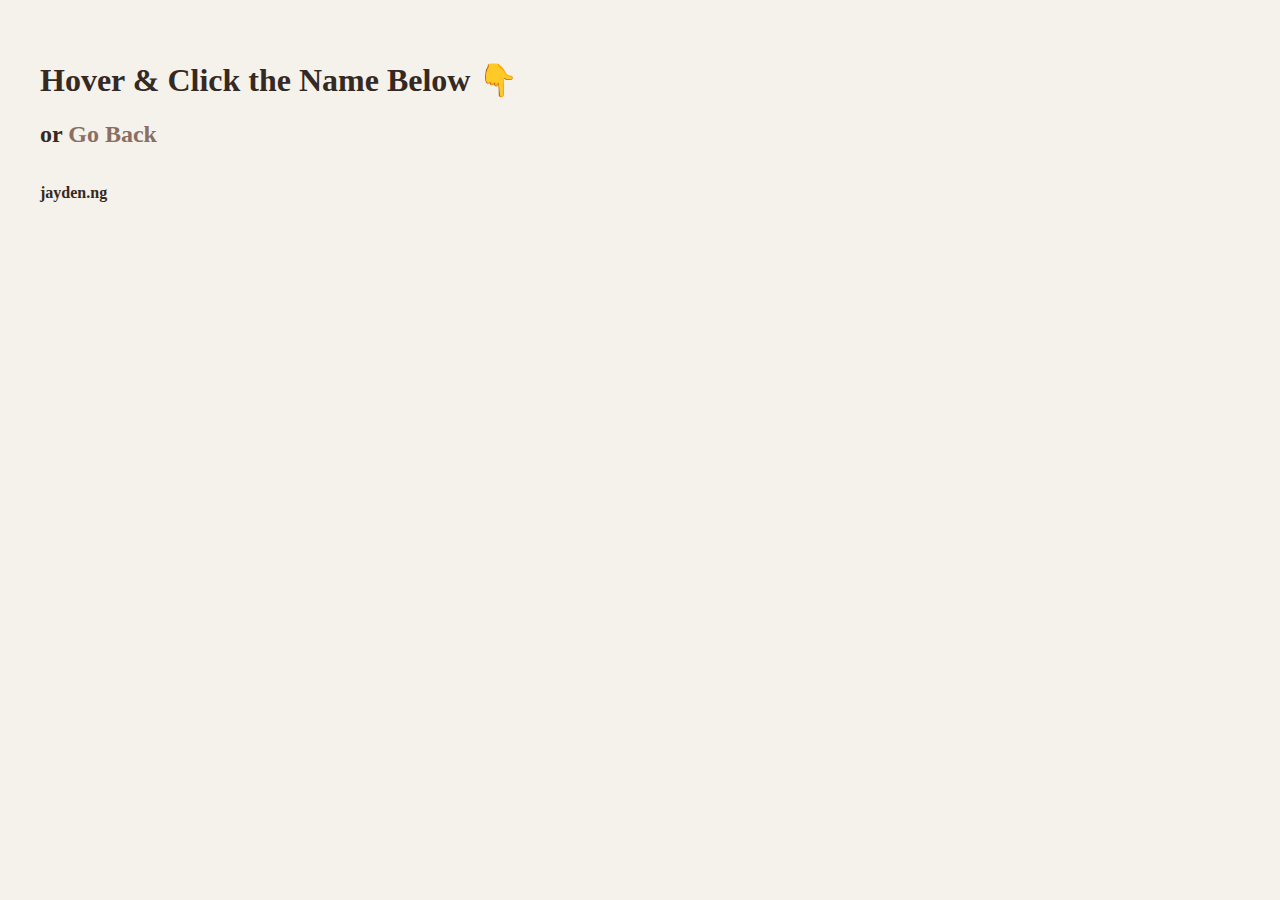
<file: name-transformation-tester.html>
<!DOCTYPE html>
<html lang="en">
<head>
  <meta charset="UTF-8">
  <title>Jayden Name Animation Final Final Final</title>
  <style>
	body {
	  background: #f5f1eb;
	  font-family: ui-sans-serif, -apple-system, 'Times New Roman', BlinkMacSystemFont, 'Segoe UI', Helvetica, Arial, sans-serif;
	  padding: 2rem;
	  color: #352923;
	  user-select: none;
	}

	.name {
	  display: inline-flex;
	  align-items: center;
	  gap: 0;
	  font-size: 1rem;
	  position: relative;
	  cursor: pointer;
	  user-select: none;
	  transition: transform 0.2s ease, background-color 0.3s ease;
	  font-weight: bold;
	}

	.name span {
	  display: inline-block;
	  transition: all 0.3s ease;
	  position: relative;
	  z-index: 2;
	}

	.name::after {
	  content: "";
	  position: absolute;
	  top: -6px;
	  left: -6px;
	  right: -6px;
	  bottom: -6px;
	  border: 2px solid transparent;
	  border-radius: 6px;
	  pointer-events: none;
	  transition: border-color 0.3s ease, background-color 0.3s ease;
	  background-color: transparent;
	  z-index: 1;
	}

	/* BASE STATES */
	.compact .dot {
	  opacity: 1;
	}
	.compact .ng {
	  transform: translateX(0);
	  margin-right: 0;
	}
	.compact .uyen {
	  opacity: 0;
	  transform: translateX(0);
	  margin-left: 0;
	}

	.expanded .dot {
	  opacity: 0;
	}
	.expanded .ng {
	  transform: translateX(0.1em);
	  margin-right: -0.1em;
	}
	.expanded .uyen {
	  opacity: 1;
	  transform: translateX(0.25em);
	  margin-left: -0.05em;
	}

	/* HOVER PREVIEW (ONLY if not frozen) */
	.name:not(.frozen):hover {
	  transform: scale(1.05);
	}
	.name:not(.frozen):hover::after {
	  border-color: rgba(53, 41, 35, 0.5);
	  background-color: rgba(131, 121, 110, 0.15);
	}

	.name:not(.frozen).compact:hover .dot {
	  opacity: 0;
	}
	.name:not(.frozen).compact:hover .ng {
	  transform: translateX(0.1em);
	  margin-right: -0.1em;
	}
	.name:not(.frozen).compact:hover .uyen {
	  opacity: 1;
	  transform: translateX(0.25em);
	  margin-left: -0.05em;
	}

	.name:not(.frozen).expanded:hover .dot {
	  opacity: 1;
	}
	.name:not(.frozen).expanded:hover .ng {
	  transform: translateX(0);
	  margin-right: 0;
	}
	.name:not(.frozen).expanded:hover .uyen {
	  opacity: 0;
	  transform: translateX(0);
	  margin-left: 0;
	}

	/* FROZEN AFTER CLICK */
	.name.frozen {
	  transform: scale(1);
	  cursor: default;
	}

	.name.frozen::after {
	  border-color: transparent;
	  background-color: transparent;
	}

	/* CLICK BOUNCE */
	.name.clicked {
	  animation: clickScale 0.2s ease;
	}
	@keyframes clickScale {
	  0% { transform: scale(1); }
	  50% { transform: scale(0.9); }
	  100% { transform: scale(1); }
	}

	/* Single Opacity Pulse */
	.name.pulse {
	  animation: pulseOnce 0.15s ease-in;
	}
	@keyframes pulseOnce {
	  0% { opacity: 1; }
	  50% { opacity: 0.7; transform: scale(0.97);}
	  100% { opacity: 1; }
	}
  </style>
</head>
<body>

<h1>Hover & Click the Name Below 👇</h1>
<h2>or <a style="all: unset; color: color(display-p3 0.523 0.437 0.393);" href="portfolio-html.html">Go Back</a></h2>

<p class="name compact" tabindex="0">
  <span class="first">jayden</span>
  <span class="dot">.</span>
  <span class="ng">ng</span>
  <span class="uyen">uyen</span>
</p>

<script>
const nameEl = document.querySelector('.name');

// Detect input type
const isFinePointer = window.matchMedia("(pointer: fine)").matches;

// For tracking freeze state only if fine pointer
let hasJustFrozen = false;

nameEl.addEventListener('mouseenter', () => {
  // Nothing extra; hover previews unless frozen
});

nameEl.addEventListener('mouseleave', () => {
  if (isFinePointer) {
	// Only reset frozen on desktop
	nameEl.classList.remove('frozen');
	hasJustFrozen = false;
  }
});

nameEl.addEventListener('click', () => {
  if (isFinePointer) {
	// DESKTOP EXPERIENCE
	if (!nameEl.classList.contains('frozen')) {
	  nameEl.classList.add('frozen');

	  if (nameEl.classList.contains('compact')) {
		nameEl.classList.remove('compact');
		nameEl.classList.add('expanded');
	  } else {
		nameEl.classList.remove('expanded');
		nameEl.classList.add('compact');
	  }

	  nameEl.classList.add('clicked');
	  nameEl.addEventListener('animationend', () => {
		nameEl.classList.remove('clicked');
	  }, { once: true });

	  hasJustFrozen = true;
	} else {
	  // Frozen, pulse fun
	  if (hasJustFrozen) {
		nameEl.classList.add('pulse');
		nameEl.addEventListener('animationend', () => {
		  nameEl.classList.remove('pulse');
		}, { once: true });
	  }
	}
  } else {
	// TOUCH EXPERIENCE (mobile/tablet)
	// No freezing: just toggle immediately every tap
	if (nameEl.classList.contains('compact')) {
	  nameEl.classList.remove('compact');
	  nameEl.classList.add('expanded');
	} else {
	  nameEl.classList.remove('expanded');
	  nameEl.classList.add('compact');
	}

	// Tap bounce
	nameEl.classList.add('clicked');
	nameEl.addEventListener('animationend', () => {
	  nameEl.classList.remove('clicked');
	}, { once: true });
  }
});
</script>


</body>
</html>
</file>
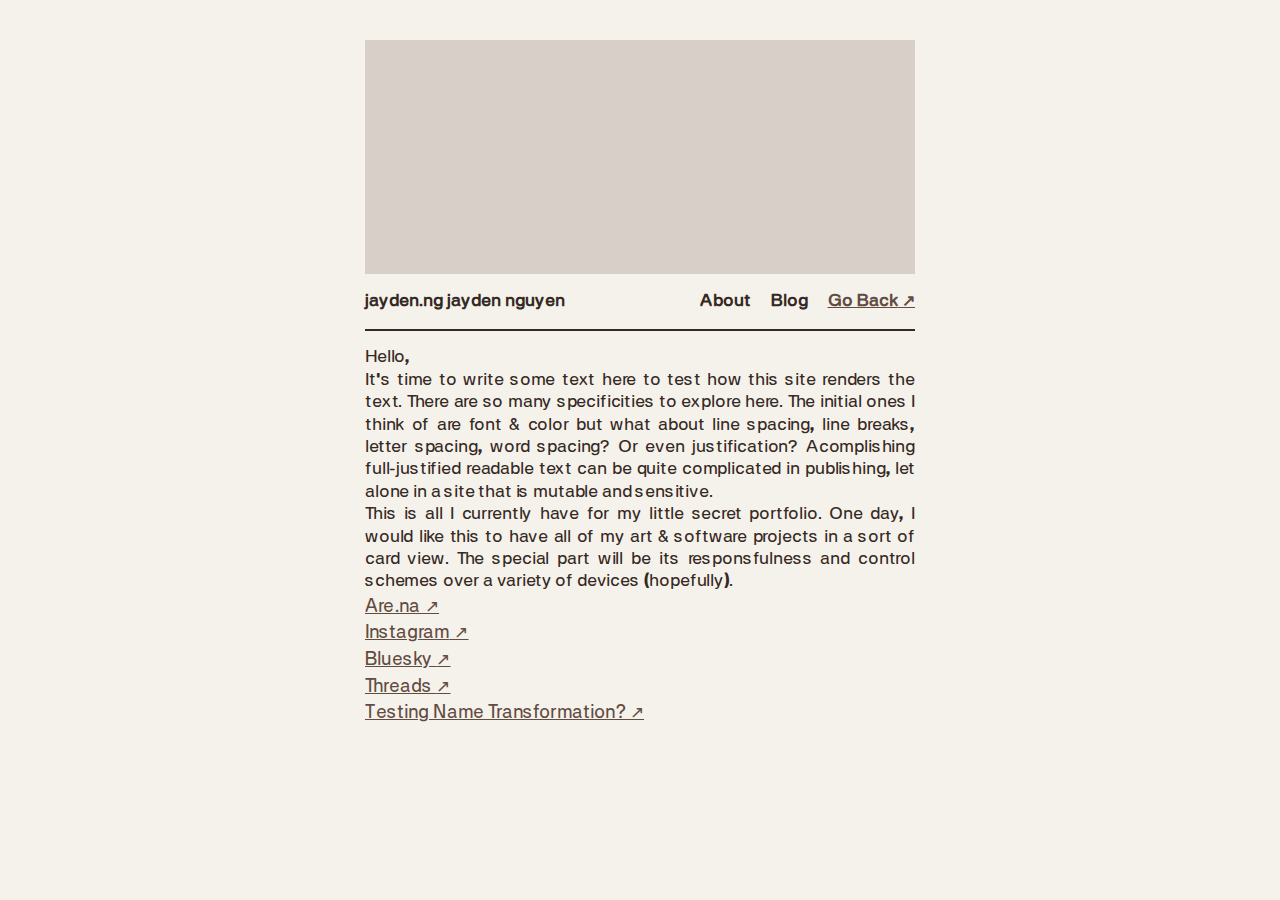
<file: portfolio-html copy.html>
<!-- 
BACKEND
- creating column container for content

FRONTEND
- big banner with me
- have tab bar with
	- Posts?? / Blog
	- About 
- footer bar should have socials + contact me
 -->
 
<!DOCTYPE html>
<html lang=en>
<head>
	<link rel="stylesheet" href="portfolio-css.css" />
	<meta charset="UTF-8" />
	<meta name="viewport" content="width=device-width, initial-scale=1.0">
	<title>portfolio exploration april2025</title>
</head>

<body><main> <!-- main is used as a structural tag, in this case it is storing EVERYTHING inside of the <body> tag -->
<div class="content">
	
	<!-- <img src="pics/PH_16by9.jpg" alt="placeholder image" class="b4-header-img" /> -->
	
	<div class="placeholder-box"></div>
	
	<header>
		
		
		<div class="headline">
		<p class="name" tabindex="0">
		  <span class="short">jayden.ng</span>
		  <span class="long">jayden nguyen</span>
		</p>
		</div>
		<!-- <div class="headline"><p>
			jayden.ng
		</p></div> -->
		
		
		<ul>
			<li class="comming">About</li>
			<li class="comming">Blog</li>
			<li><a href="/">Go Back</a></li>
		</ul>
	</header>
	
	<div class=header-divider></div>
	
	<div class="body-text">
	<p>Hello,</p>
	<p>
	It's time to write some text here to test how this site renders the text. There are so many specificities to explore here. The initial ones I think of are font & color but what about line spacing, line breaks, letter spacing, word spacing? Or even justification? Acomplishing full-justified readable text can be quite complicated in publishing, let alone in a site that is mutable and sensitive.
	</p>
	<p>
	This is all I currently have for my little secret portfolio. One day, I would like this to have all of my art & software projects in a sort of card view. The special part will be its responsfulness and control schemes over a variety of devices (hopefully).
	</p>
	</div>
	
	<span class="full-spacer"></span>
	
	<p class="socials">
		<a href="https://www.are.na/jayden-nguyen/">Are.na</a><br />
		<a href="https://www.instagram.com/desireistherootofallsuffering/">Instagram</a><br />
		<a href="https://bsky.app/profile/jayden.ng">
		Bluesky </a><br />
		<a href="https://www.threads.com/@desireistherootofallsuffering">
		Threads </a><br />	
		<a href="/name-transformation-tester.html">
		Testing Name Transformation? </a>	
	</p>
</div>
</main>

<script>
const nameEl = document.querySelector('.name');
let clicked = false;

nameEl.addEventListener('click', () => {
  nameEl.classList.toggle('toggled');
  clicked = true;
  nameEl.classList.add('no-hover');
});

nameEl.addEventListener('mouseleave', () => {
  if (clicked) {
	clicked = false;
	nameEl.classList.remove('no-hover');
  }
});
</script>

</body>
</html>
</file>
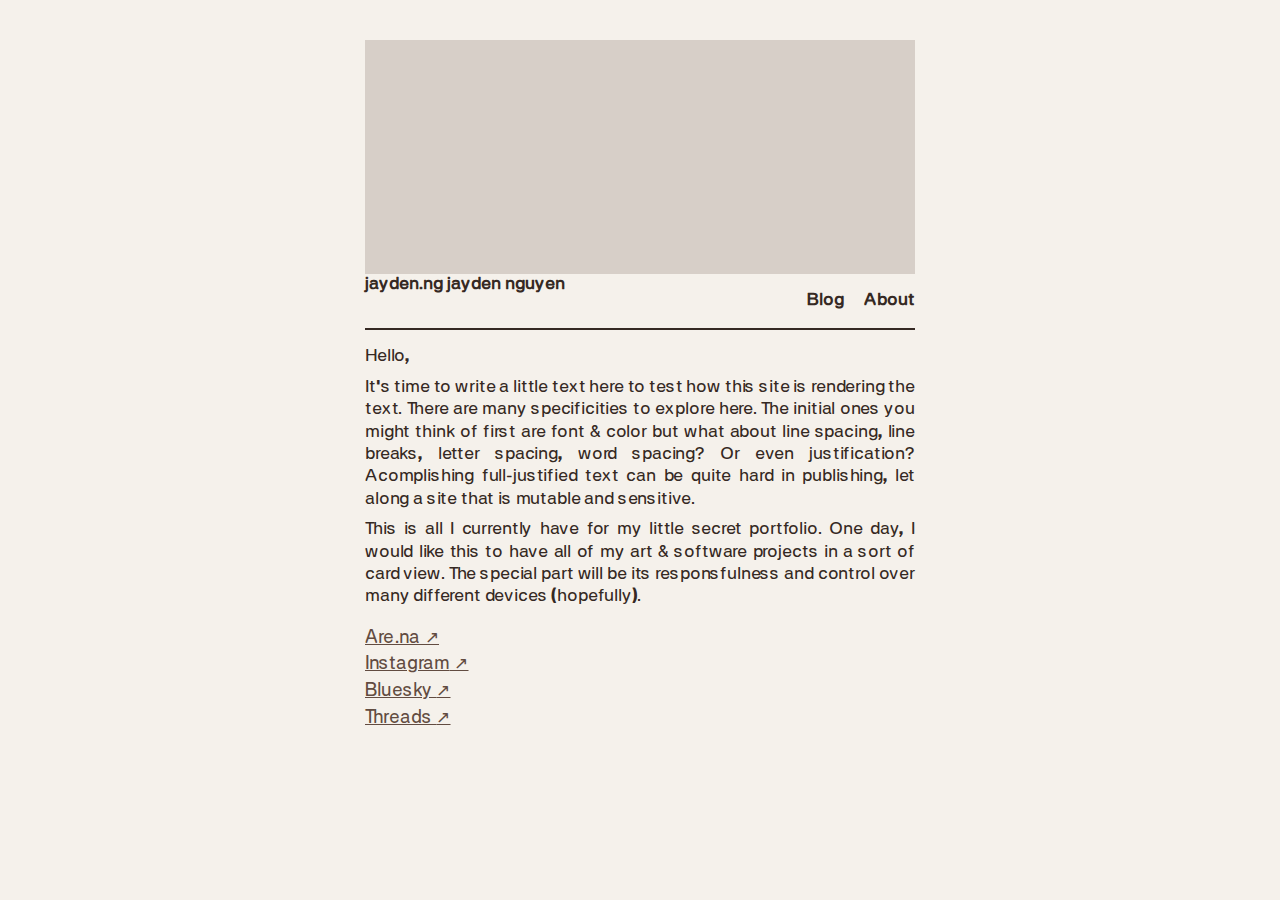
<file: portfolio-html.html>
<!-- 
BACKEND
- creating column container for content

FRONTEND
- big banner with me
- have tab bar with
	- Posts?? / Blog
	- About 
- footer bar should have socials + contact me
 -->
 
<!DOCTYPE html>
<html lang=en>
<head>
	<link rel="stylesheet" href="portfolio-css.css" />
	<meta charset="UTF-8" />
	<meta name="viewport" content="width=device-width, initial-scale=1.0">
	<title>portfolio exploration april2025</title>
</head>

<body><main> <!-- main is used as a structural tag, in this case it is storing EVERYTHING inside of the <body> tag -->
<div class="content">
	
	<!-- <img src="pics/PH_16by9.jpg" alt="placeholder image" class="b4-header-img" /> -->
	
	<div class="placeholder-box"></div>
	
	  
	  
	<header>
		
		<div style="height: auto;">
		<p class="name">
			  <span class="short">jayden.ng</span>
			  <span class="long">jayden nguyen</span>
		</p>
		</div>
		
		
		<ul>
			<li>Blog</li>
			<li>About</li>
		</ul>
	</header>
	
	<div class=header-divider></div>
	
	<div class="body-text">
	<p>Hello,</p>
	<div class="half-spacer"></div>
	<p>
	It's time to write a little text here to test how this site is rendering the text. There are many specificities to explore here. The initial ones you might think of first are font & color but what about line spacing, line breaks, letter spacing, word spacing? Or even justification? Acomplishing full-justified text can be quite hard in publishing, let along a site that is mutable and sensitive.
	</p>
	<div class="half-spacer"></div>
	<p>
	This is all I currently have for my little secret portfolio. One day, I would like this to have all of my art & software projects in a sort of card view. The special part will be its responsfulness and control over many different devices (hopefully).
	</p>
	</div>
	
	<div class="full-spacer"></div>
	
	<p class="socials">
		<a href="https://www.are.na/jayden-nguyen/">Are.na</a><br />
		<a href="https://www.instagram.com/desireistherootofallsuffering/">Instagram</a><br />
		<a href="https://bsky.app/profile/jayden.ng">
		Bluesky </a><br />
		<a href="https://www.threads.com/@desireistherootofallsuffering">
		Threads </a><br />		
	</p>
</div>
</main>


<script>
	const nameEl = document.querySelector('.name');
	nameEl.addEventListener('click', () => {
	  nameEl.classList.toggle('toggled');
	});
</script>

</body>
</html>
</file>
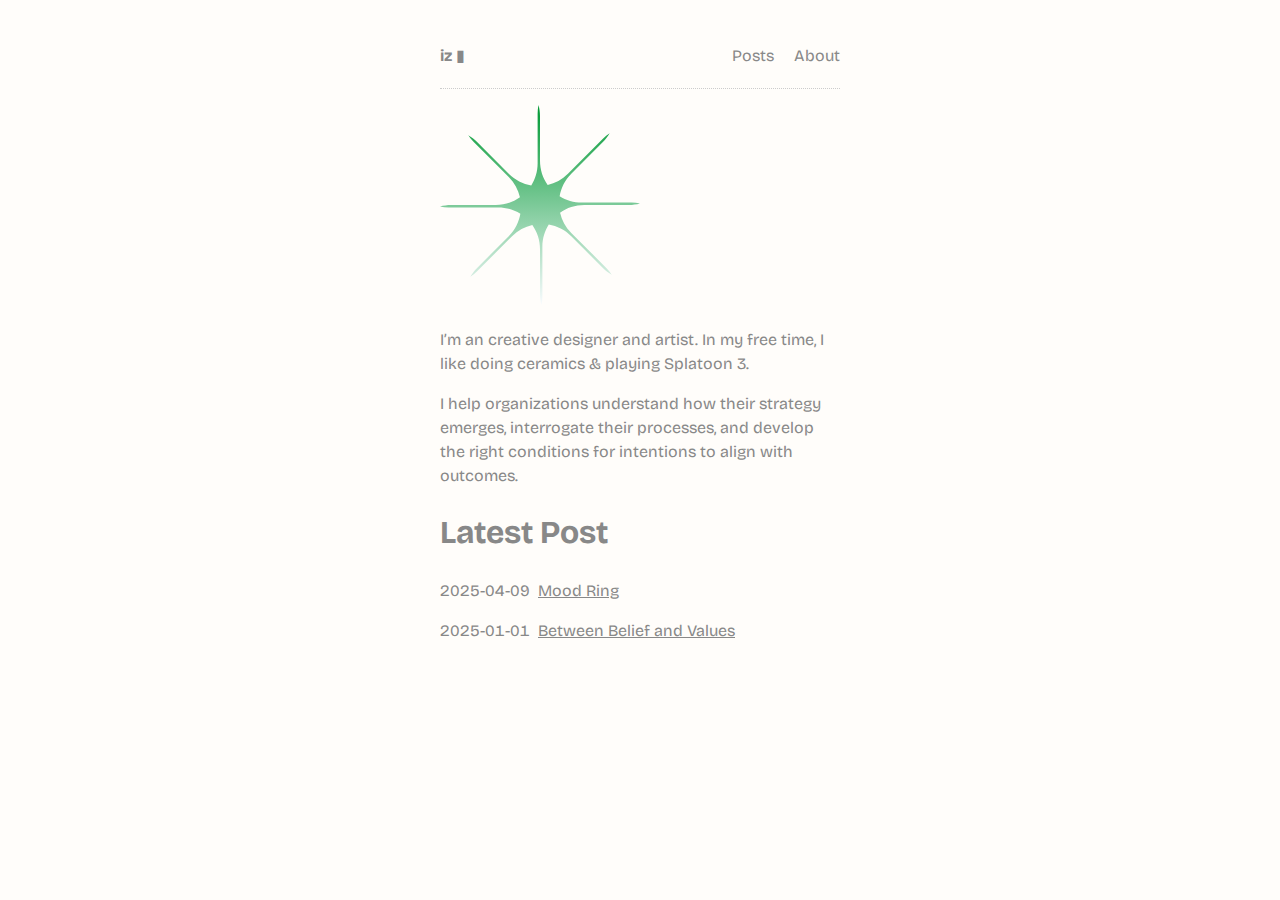
<file: EXAMPLE SITES/theotherfile.html>
<!doctype html>
<html lang=en>
	<head>
		<meta name=generator content="Hugo 0.141.0">
		<meta charset=utf-8>
		<meta http-equiv=X-UA-Compatible content="IE=edge">
		<meta name=viewport content="width=device-width,initial-scale=1">
		<meta name=author content="Liste - https://izzy.fyi/">
		<title>iz</title>
		<meta name=description content="A minimal hugo theme focus on content">
		<meta property="og:url" content="https://izzy.fyi/">
		<meta property="og:site_name" content="iz">
		<meta property="og:title" content="iz">
		<meta property="og:description" content>
		<meta property="og:locale" content="en_us">
		<meta property="og:type" content="website">
		<meta itemprop=name content="iz">
		<meta itemprop=description content>
		<meta itemprop=datePublished content="2025-04-09T00:00:00+00:00">
		<meta itemprop=dateModified content="2025-04-09T00:00:00+00:00">
		<meta itemprop=wordCount content="36">
		<link rel=canonical href=https://izzy.fyi/>
		<link rel=icon href=https://izzy.fyi//assets/favicon.ico>
		<link rel=dns-prefetch href=https://www.google-analytics.com>
		<link href=https://www.google-analytics.com rel=preconnect crossorigin>
		<link rel=alternate type=application/atom+xml title=iz href=https://izzy.fyi//atom.xml>
		<link rel=alternate type=application/json title=iz href=https://izzy.fyi//feed.json>
		<link rel="shortcut icon" type=image/png href="[data-uri]">
		<link rel=stylesheet href="https://fonts.googleapis.com/css?family=Bricolage+Grotesque">
		<style>
			*,:after,:before {
				box-sizing: border-box;
				padding: 0;
			}

			body {
				font: 1rem/1.5 bricolage grotesque,-apple-system,BlinkMacSystemFont,segoe ui,Helvetica,Arial,sans-serif;
				text-rendering: optimizeLegibility;
				-webkit-font-smoothing: antialiased;
				-moz-osx-font-smoothing: grayscale;
				padding: 2rem;
				background: #fffdfa;
				color: #888888;
			}

			.skip-link {
				position: absolute;
				top: -40px;
				left: 0;
				background: #eee;
				z-index: 100
			}

			.skip-link:focus {
				top: 0
			}

			header {
				line-height: 2;
				padding-bottom: 1.5rem
			}

			.link {
				overflow: hidden;
				text-overflow: ellipsis;
				white-space: nowrap;
				overflow: hidden;
				text-overflow: ellipsis;
				text-decoration: none
			}

			.time {
				font-variant-numeric: tabular-nums;
				white-space: nowrap
			}

			blockquote {
				border-left: 5px solid #eee;
				padding-left: 1rem;
				margin: 0
			}

			a,a:visited {
				color: inherit
			}

			a:hover,a.heading-link {
				text-decoration: none
			}

			pre {
				padding: .5rem;
				overflow: auto;
				overflow-x: scroll;
				overflow-wrap: normal
			}

			code,pre {
				font-family: San Francisco Mono,Monaco,consolas,lucida console,dejavu sans mono,bitstream vera sans mono,monospace;
				font-size: normal;
				font-size: small;
				background: #eee
			}

			code {
				margin: .1rem;
				border: none
			}

			ul {
				list-style-type: square
			}

			ul,ol {
				padding-left: 1.2rem
			}

			.list {
				line-height: 2;
				list-style-type: none;
				padding-left: 0
			}

			.list li {
				padding-bottom: .1rem
			}

			.meta {
				color: #777
			}

			.content {
				max-width: 40ch;
				margin: 0 auto
			}

			header {
				line-height: 2;
				display: flex;
				justify-content: space-between;
				padding-bottom: 1rem
			}

			header a {
				text-decoration: none
			}

			header ul {
				list-style-type: none;
				padding: 0
			}

			header li,header a {
				display: inline
			}

			h2.post {
				padding-top: .5rem
			}

			header ul a:first-child {
				padding-left: 1rem
			}

			.nav {
				height: 1px;
				background: #000;
				content: '';
				max-width: 10%
			}

			.list li {
				display: flex;
				align-items: baseline
			}

			.list li time {
				flex: initial
			}

			.hr-list {
				margin-top: 0;
				margin-bottom: 0;
				margin-right: .5rem;
				margin-left: .5rem;
				height: 1px;
				border: 0;
				border-bottom: 1px dotted #ccc;
				flex: 1 0 1rem
			}

			.m,hr {
				border: 0;
				margin: 3rem 0
			}

			img {
				max-width: 100%;
				height: auto
			}

			.post-date {
				margin: 5% 0
			}

			.index-date {
				color: #9a9a9a
			}

			.animate-blink {
				animation: opacity 1s infinite;
				opacity: 1
			}

			@keyframes opacity {
				0% {
					opacity: 1
				}

				50% {
					opacity: .5
				}

				100% {
					opacity: 0
				}
			}

			.tags {
				display: flex;
				justify-content: space-between
			}

			.tags ul {
				padding: 0;
				margin: 0
			}

			.tags li {
				display: inline
			}

			.avatar {
				height: 120px;
				width: 120px;
				position: relative;
				margin: -10px 0 0 15px;
				float: right;
				border-radius: 50%
			}

			table {
				width: 100%;
				border-collapse: collapse
			}

			th,td {
				border: 1px solid #ddd;
				text-align: left;
				padding: 8px
			}

			th {
				background-color: green;
			}
		</style>
		<script type=application/ld+json>
			{
				"@context": "http://schema.org",
				"@type": "WebSite",
				"name": "iz",
				"url": "https:\/\/izzy.fyi\/",
				"description": "A minimal hugo theme focus on content",
				"thumbnailUrl": "https:\/\/izzy.fyi\/assets\/favicon.ico",
				"license": ""
			}</script>
	</head>
	
	
	
	
<body>
		<a class=skip-link href=#main>Skip to main</a>
		<main id=main>
			<div class=content>
				<header>
					<p style=padding:0;margin:0>
						<a href=https://izzy.fyi/>
						<b>iz</b>
						<span class="text-stone-500 animate-blink">▮</span>
</a></p>
<ul style=padding:0;margin:0>
	<li>
		<a href=/posts/>
		<span>Posts</span>
</a>
<li>
	<a href=/about/>
	<span>About</span>
</a></li></ul></header><hr class=hr-list style=padding:0;margin:0>
<p>
	<svg width="200" height="200" viewBox="0 0 200 200" fill="none">
		<g clip-path="url(#clip0_105_300)">
			<path fill-rule="evenodd" clip-rule="evenodd" d="M188.941 1e2C192.769 1e2 196.477 99.4861 2e2 98.5234 197.199 97.9327 194.295 97.622 191.319 97.622H141.855C133.685 97.622 126.061 95.2811 119.619 91.2334 121.027 82.9896 124.913 75.0866 131.277 68.7229l31.614-31.6135C165.598 34.4024 167.856 31.4169 169.667 28.2452 167.268 29.8079 164.995 31.6416 162.891 33.7463L127.914 68.7229C122.137 74.4999 115.091 78.2351 107.674 79.9285 102.84 73.1033 1e2 64.7671 1e2 55.7675V11.0593C1e2 7.23107 99.4861 3.5229 98.5234.0 97.9327 2.80071 97.622 5.70466 97.622 8.68118V58.1456C97.622 66.3155 95.2811 73.9388 91.2335 80.3812 82.9897 78.9727 75.0866 75.0865 68.7229 68.7228L37.1094 37.1094c-2.707-2.707-5.6925-4.9657-8.8642-6.776 1.5627 2.3981 3.3964 4.6713 5.5011 6.776L68.7229 72.086C74.4999 77.8631 78.2352 84.9088 79.9285 92.3263 73.1033 97.1596 64.7671 1e2 55.7675 1e2H11.0593C7.23105 1e2 3.52289 100.514.0 101.477 2.80073 102.067 5.70469 102.378 8.68122 102.378H58.1456c8.17.0 15.7932 2.34099999999999 22.2356 6.389C78.9727 117.01 75.0866 124.913 68.7229 131.277L37.1094 162.891C34.4025 165.598 32.1438 168.583 30.3335 171.755 32.7316 170.192 35.0047 168.358 37.1094 166.254L72.086 131.277C77.863 125.5 84.9088 121.765 92.3263 120.071 97.1596 126.897 1e2 135.233 1e2 144.233v44.708C1e2 192.769 100.514 196.477 101.477 2e2 102.067 197.199 102.378 194.295 102.378 191.319V141.854C102.378 133.684 104.719 126.061 108.767 119.619 117.01 121.027 124.913 124.913 131.277 131.277l31.614 31.614C165.598 165.598 168.583 167.856 171.755 169.667 170.192 167.268 168.358 164.995 166.254 162.891l-34.977-34.977C125.5 122.137 121.765 115.091 120.072 107.674 126.897 102.84 135.233 1e2 144.233 1e2h44.708z" fill="url(#paint0_linear_105_300)"/>
		</g>
		<defs>
			<linearGradient id="paint0_linear_105_300" x1="100" y1="0" x2="100" y2="200" gradientUnits="userSpaceOnUse">
				<stop stop-color="#093"/>
				<stop offset="1" stop-color="#f8fbfe"/>
			</linearGradient>
			<clipPath id="clip0_105_300">
				<rect width="200" height="200" fill="#fff"/>
			</clipPath>
		</defs>
	</svg>
</p>
<p>I&rsquo;m an creative designer and artist. In my free time, I like doing ceramics & playing Splatoon 3.</p>
<p>I help organizations understand how their strategy emerges, interrogate their processes, and develop the right conditions for intentions to align with outcomes.</p>
<h1>Latest Post</h1>
<section>
	<p>
		<time class="g time" datetime=2025-04-09>2025-04-09</time>
		&nbsp;<a href=https://izzy.fyi/posts/mood-ring/>Mood Ring</a>
	<p>
	<p>
		<time class="g time" datetime=2025-01-01>2025-01-01</time>
		&nbsp;<a href=https://izzy.fyi/posts/values/>Between Belief and Values</a>
	<p>
</section>
</div>
</main>
</body>
</html>
</file>
<file: portfolio-css.css>
/* 
LINKED TO portfolio-html.html
*/



/* body {
	font: 1rem/1.5 bricolage grotesque,-apple-system,BlinkMacSystemFont,segoe ui,Helvetica,Arial,sans-serif;
	text-rendering: optimizeLegibility;
	-webkit-font-smoothing: antialiased;
	-moz-osx-font-smoothing: grayscale;
	padding: 2rem;
	background: #fffdfa;
	color: #888888;
} */

*,:after,:before {
	box-sizing: border-box;
	padding: 0;
}

@font-face {
  font-family: 'Rema';
  src: url('/fonts/RenaVF.woff2') format('woff2'),
	   url('/fonts/RenaVF.ttf') format('ttf');
  font-weight: normal;
  font-style: normal;
  font-display: swap;
}


body {
	font: 1rem/1.5 ui-sans-serif, 'Rema', -apple-system, BlinkMacSystemFont, 'Segoe UI', 'Helvetica Neue', Helvetica, Arial, sans-serif;
	line-height: 1.4;
	padding: 2rem; /* padding for a MINIMUM column view */
	color: #352923;
	background: #f5f1eb;
}

.content {
	max-width: 50ch; /* keeps the column even when view is mostly landscape*/
	margin: 0 auto;  /* using CSS shorthand here, margin: [top] [right] [bottom] [left]; top -> 0, right & left -> auto, botton -> inferred to be 0*/
}

.b4-header-img {
	display: block;
	  max-width: 100%;
	  height: auto;
	  margin: 0 auto 0 auto;
}

.placeholder-box {
  aspect-ratio: 2.35 / 1;
  width: 100%;            /* or set a max-width */
  background-color: color(display-p3 0.373 0.302 0.263 / 0.207); /* change this to any color */     /* optional: round the corners */
}


header {
	display: flex;
	justify-content: space-between;
	/* margin-bottom: 1rem;
	max-height: 3rem; */
	font-weight: bold;
}

header li, header a {
	display: inline;
}

header ul li {
	margin-left: 1rem;
}

ul {
	margin-bottom: auto;
}


.headline {
	display: block;
	transition: transform 200ms ease;
	margin: auto 0 0 0;
}

.headline:hover {
	transform:
	translateY(-20%) ;
}

.header-divider {
  height: 0.125rem; 
  background: #352923;
  margin: 1rem 0;
}


p {
	text-align: justify;
	text-justify: auto;
	margin: 0;
}

.body-text p {
	letter-spacing: -0.01em;
}


div .half-spacer {
	height: 0.5rem;
}

div .full-spacer {
	height: 1rem;
}

div .double-spacer {
	height: 2rem;
}

.socials {
	font-size: 1.05rem;letter-spacing: 0.01em;
	line-height: 1.6rem;
}

a {
  all: unset; /* resets all default styles */
  cursor: pointer;
  text-decoration: underline; /* bring back only underline */
  color: #624c41; /* your custom color */
}

a::after {
  content: ' ↗';
  font-family: ui-sans-serif, arial;
}
</file>
